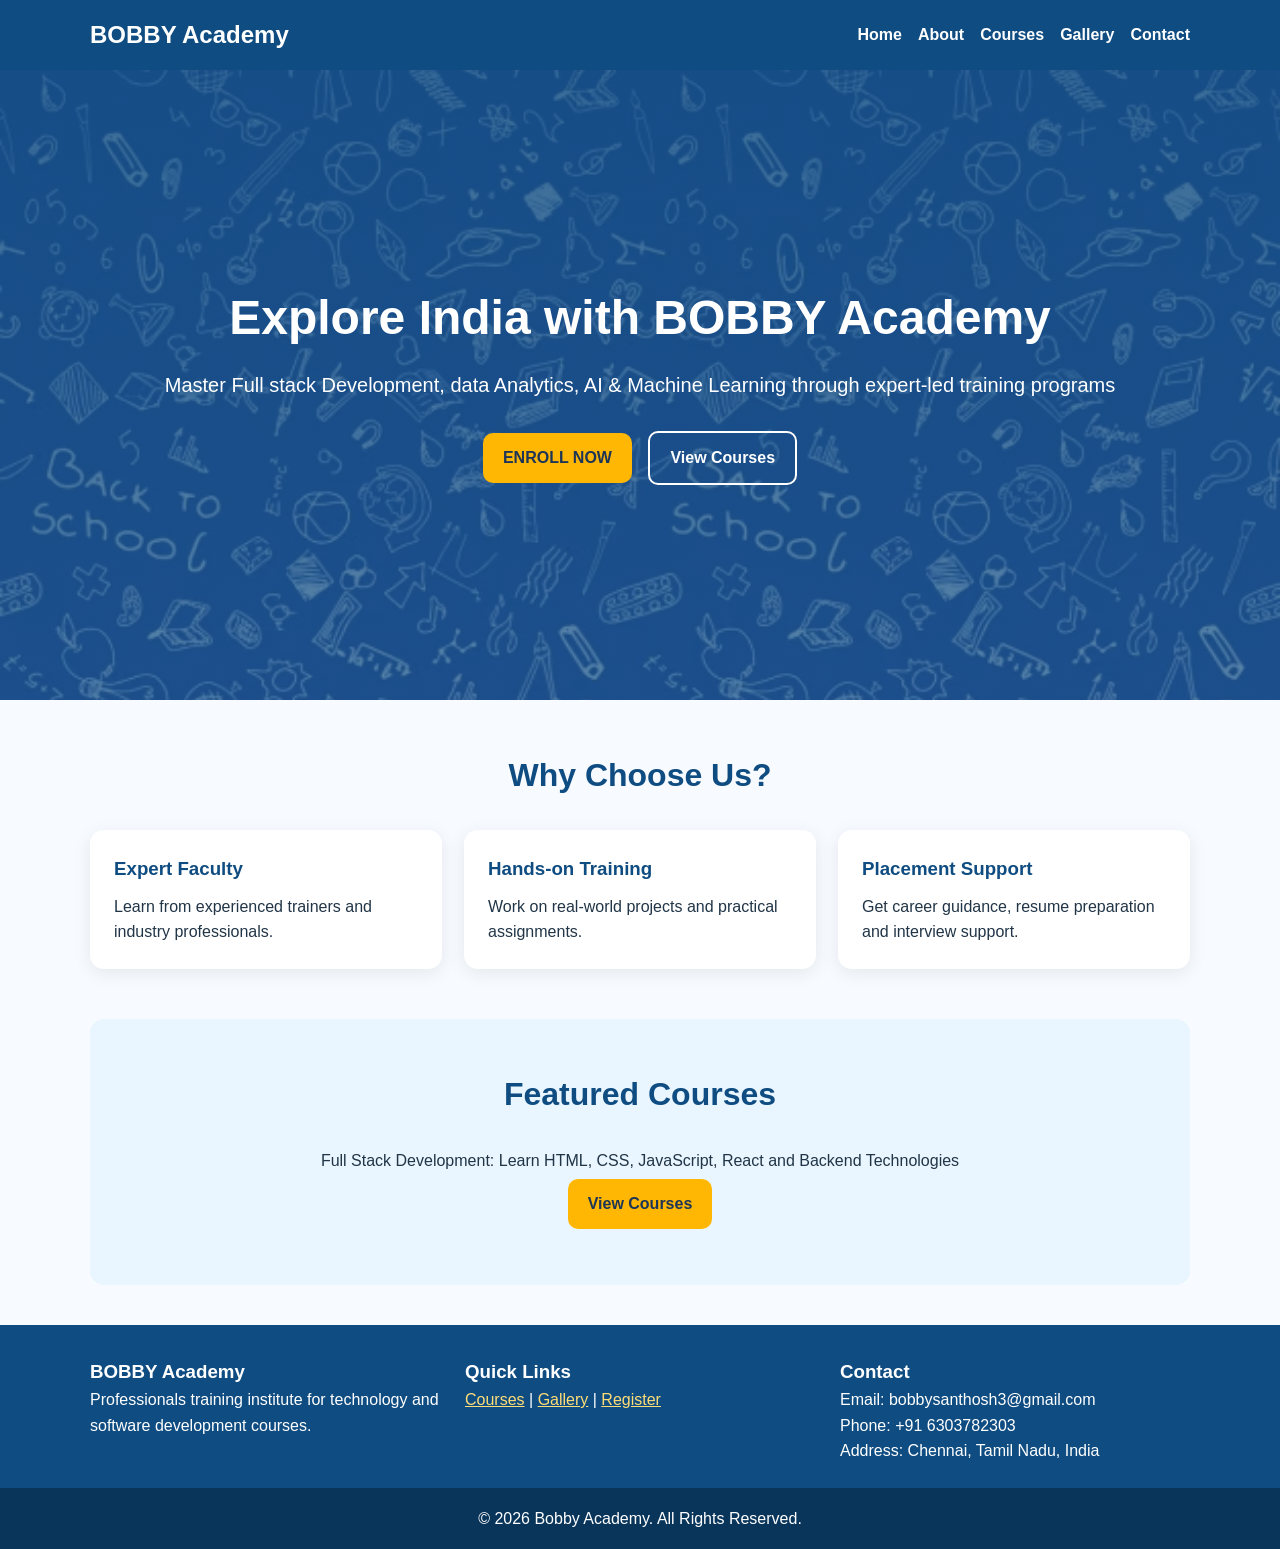
<file: index.html>
<!DOCTYPE html>
<html lang="en">
<head>
  <meta charset="UTF-8">
  <meta name="viewport" content="width=device-width, initial-scale=1.0">
  <title>BOBBY Academy | Full Stack Development, Data Analytics, AI & Machine Learning</title>
  <meta name="description" content="BOBBY Academy offers professional training in Full Stack Development, Data Analytics, Artificial Intelligence, Machine Learning, Python Programming and Web Development with expert faculty and hands-on projects.">
  <meta name="keywords" content="BOBBY Academy, Full Stack Development, Data Analytics, Artificial Intelligence, Machine Learning, Python, HTML, CSS, JavaScript, Web Development">

  <meta name="author" content="Bobby Santhosh">

  <link rel="canonical" href="https://bobby-academy.netlify.app/">

  <link rel="stylesheet" href="style.css">
</head>
<body>

<header class="site-header">
  <div class="container header-inner">
    <a class="logo" href="index.html">BOBBY Academy</a>
    <button class="menu-btn" id="menuBtn" aria-label="Toggle navigation">☰</button>
    <nav class="nav-links" id="navLinks">
      <a href="index.html">Home</a>
      <a href="about.html">About</a>
      <a href="courses.html">Courses</a>
      <a href="gallery.html">Gallery</a>
      <a href="contact.html">Contact</a>
    </nav>
  </div>
</header>

<main>

<section class="hero">
  <div class="container hero-content">
    <h1>Explore India with BOBBY Academy</h1>
    <p>Master Full stack Development, data Analytics, AI & Machine Learning through expert-led training programs</p>
    <a class="btn" href="contact.html">ENROLL NOW</a>
    <a class="btn btn-outline" href="courses.html">View Courses</a>
  </div>
</section>
<section class="container section">
  <h2>Why Choose Us?</h2>
  <div class="cards">
    <article class="card"><h3>Expert Faculty</h3><p>Learn from experienced trainers and industry professionals.</p></article>
    <article class="card"><h3>Hands-on Training</h3><p>Work on real-world projects and practical assignments.</p></article>
    <article class="card"><h3>Placement Support</h3><p>Get career guidance, resume preparation and interview support.</p></article>
  </div>
</section>
<section class="container section highlight">
  <h2>Featured Courses</h2>
  <p>Full Stack Development: Learn HTML, CSS, JavaScript, React and Backend Technologies</p>
  <a class="btn" href="courses.html">View Courses</a>
</section>

</main>

<footer class="site-footer">
  <div class="container footer-grid">
    <div>
      <h3>BOBBY Academy</h3>
      <p>Professionals training institute for technology and software development courses.</p>
    </div>
    <div>
      <h3>Quick Links</h3>
      <p><a href="courses.html">Courses</a> | <a href="gallery.html">Gallery</a> | <a href="contact.html">Register</a></p>
    </div>
    <div>
      <h3>Contact</h3>
      <p>Email: bobbysanthosh3@gmail.com <br>
        Phone: +91 6303782303 <br>
        Address: Chennai, Tamil Nadu, India</p>
    </div>
  </div>
  <p class="copyright">© 2026 Bobby Academy. All Rights Reserved.</p>
</footer>

<script src="script.js"></script>
<!--Start of Tawk.to Script-->
<script type="text/javascript">
var Tawk_API=Tawk_API||{}, Tawk_LoadStart=new Date();
(function(){
var s1=document.createElement("script"),s0=document.getElementsByTagName("script")[0];
s1.async=true;
s1.src='https://embed.tawk.to/6a4558ae4d46a91d40d7589e/1jsfe4s4i';
s1.charset='UTF-8';
s1.setAttribute('crossorigin','*');
s0.parentNode.insertBefore(s1,s0);
})();
</script>
<!--End of Tawk.to Script-->
</body>
</html>
</file>
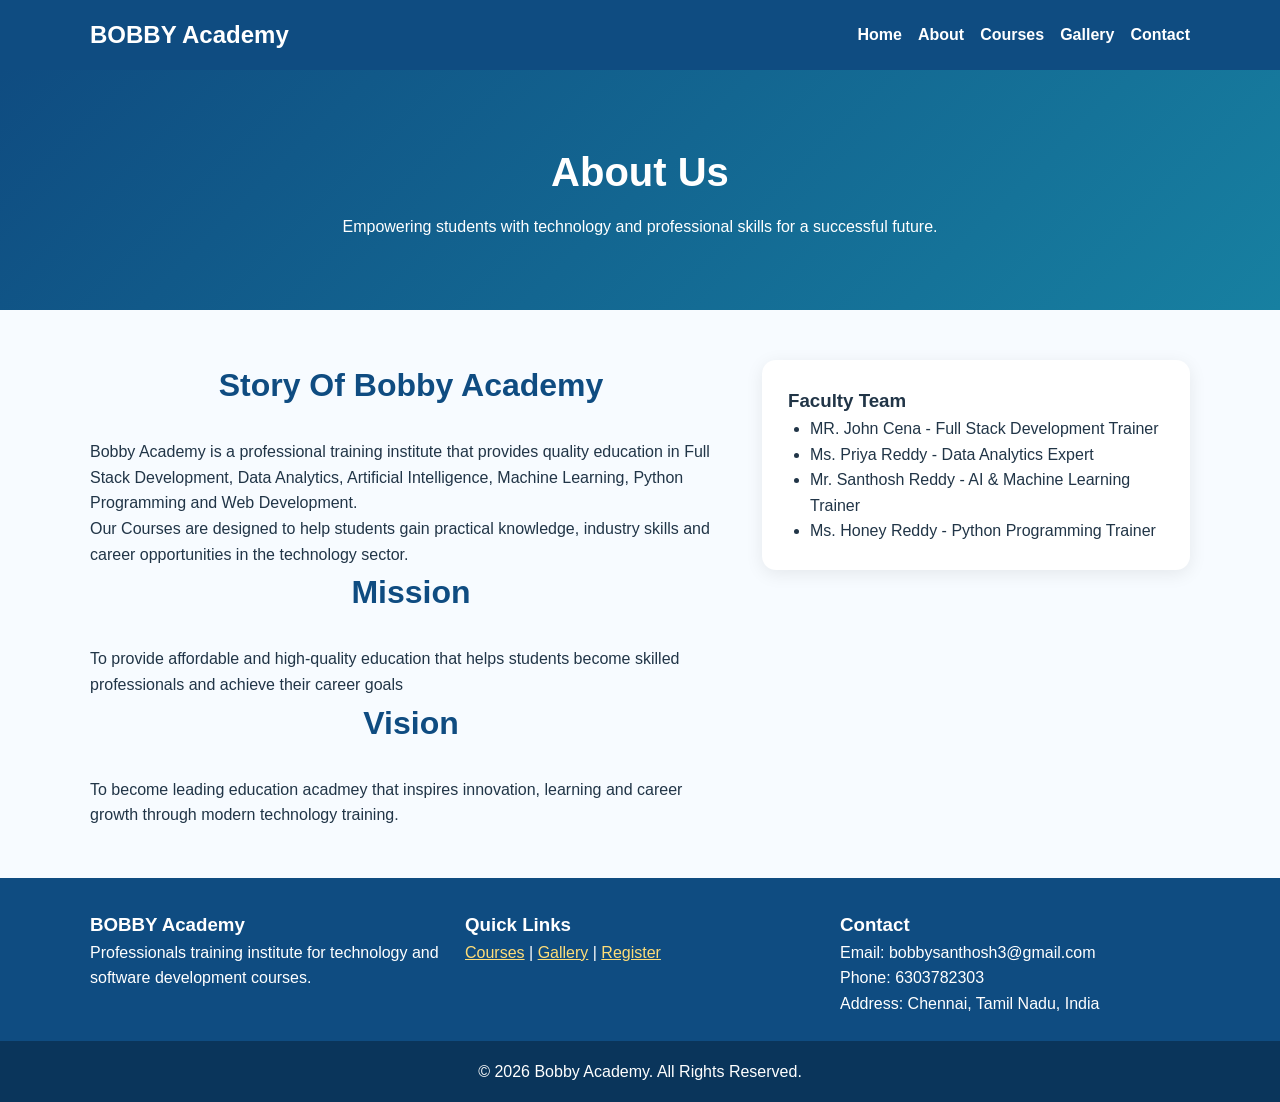
<file: about.html>
<!DOCTYPE html>
<html lang="en">
<head>
  <meta charset="UTF-8">
  <meta name="viewport" content="width=device-width, initial-scale=1.0">

  <title>About | BOBBY Academy - Full Stack, Data Analytics & AI Training</title>

  <meta name="description" content="Learn about BOBBY Academy, our mission, vision, expert faculty, and professional training programs in Full Stack Development, Data Analytics, Artificial Intelligence, Machine Learning, Python, and Web Development.">

  <meta name="keywords" content="BOBBY Academy, About, Full Stack Development, Data Analytics, Artificial Intelligence, Machine Learning, Python, Education">

  <meta name="author" content="Bobby Santhosh">

  <link rel="canonical" href="https://bobby-academy.netlify.app/about.html">

  <link rel="stylesheet" href="style.css">
</head>
<body>

<header class="site-header">
  <div class="container header-inner">
    <a class="logo" href="index.html">BOBBY Academy</a>
    <button class="menu-btn" id="menuBtn" aria-label="Toggle navigation">☰</button>
    <nav class="nav-links" id="navLinks">
      <a href="index.html">Home</a>
      <a href="about.html">About</a>
      <a href="courses.html">Courses</a>
      <a href="gallery.html">Gallery</a>
      <a href="contact.html">Contact</a>
    </nav>
  </div>
</header>

<main>

<section class="page-banner"><div class="container"><h1>About Us</h1><p>Empowering students with technology and professional skills for a successful future.</p></div></section>
<section class="container section two-column">
  <div><h2>Story Of Bobby Academy</h2><p>Bobby Academy is a professional training institute that provides quality education in Full Stack Development, Data Analytics, Artificial Intelligence, Machine Learning, Python Programming and Web Development.</p><p>Our Courses are designed to help students gain practical knowledge, industry skills and career opportunities in the technology sector.</p>
  <h2>Mission</h2><p>To provide affordable and high-quality education that helps students become skilled professionals and achieve their career goals</p><h2>Vision</h2><p>To become leading education acadmey that inspires innovation, learning and career growth through modern technology training.</p></div>
  <div class="info-box"><h3>Faculty Team</h3><ul><li>MR. John Cena - Full Stack Development Trainer</li><li>Ms. Priya Reddy - Data Analytics Expert</li><li>Mr. Santhosh Reddy - AI & Machine Learning Trainer</li><li>Ms. Honey Reddy - Python Programming Trainer</li></ul></div>
</section>

</main>

<footer class="site-footer">
  <div class="container footer-grid">
    <div>
      <h3>BOBBY Academy</h3>
      <p>Professionals training institute for technology and software development courses.</p>
    </div>
    <div>
      <h3>Quick Links</h3>
      <p><a href="courses.html">Courses</a> | <a href="gallery.html">Gallery</a> | <a href="contact.html">Register</a></p>
    </div>
    <div>
      <h3>Contact</h3>
      <p>Email: bobbysanthosh3@gmail.com <br>
         Phone: 6303782303<br>
        Address: Chennai, Tamil Nadu, India</p>
    </div>
  </div>
  <p class="copyright">© 2026 Bobby Academy. All Rights Reserved.</p>
</footer>

<script src="script.js"></script>
<!--Start of Tawk.to Script-->
<script type="text/javascript">
var Tawk_API=Tawk_API||{}, Tawk_LoadStart=new Date();
(function(){
var s1=document.createElement("script"),s0=document.getElementsByTagName("script")[0];
s1.async=true;
s1.src='https://embed.tawk.to/6a4558ae4d46a91d40d7589e/1jsfe4s4i';
s1.charset='UTF-8';
s1.setAttribute('crossorigin','*');
s0.parentNode.insertBefore(s1,s0);
})();
</script>
<!--End of Tawk.to Script-->
</body>
</html>
</file>
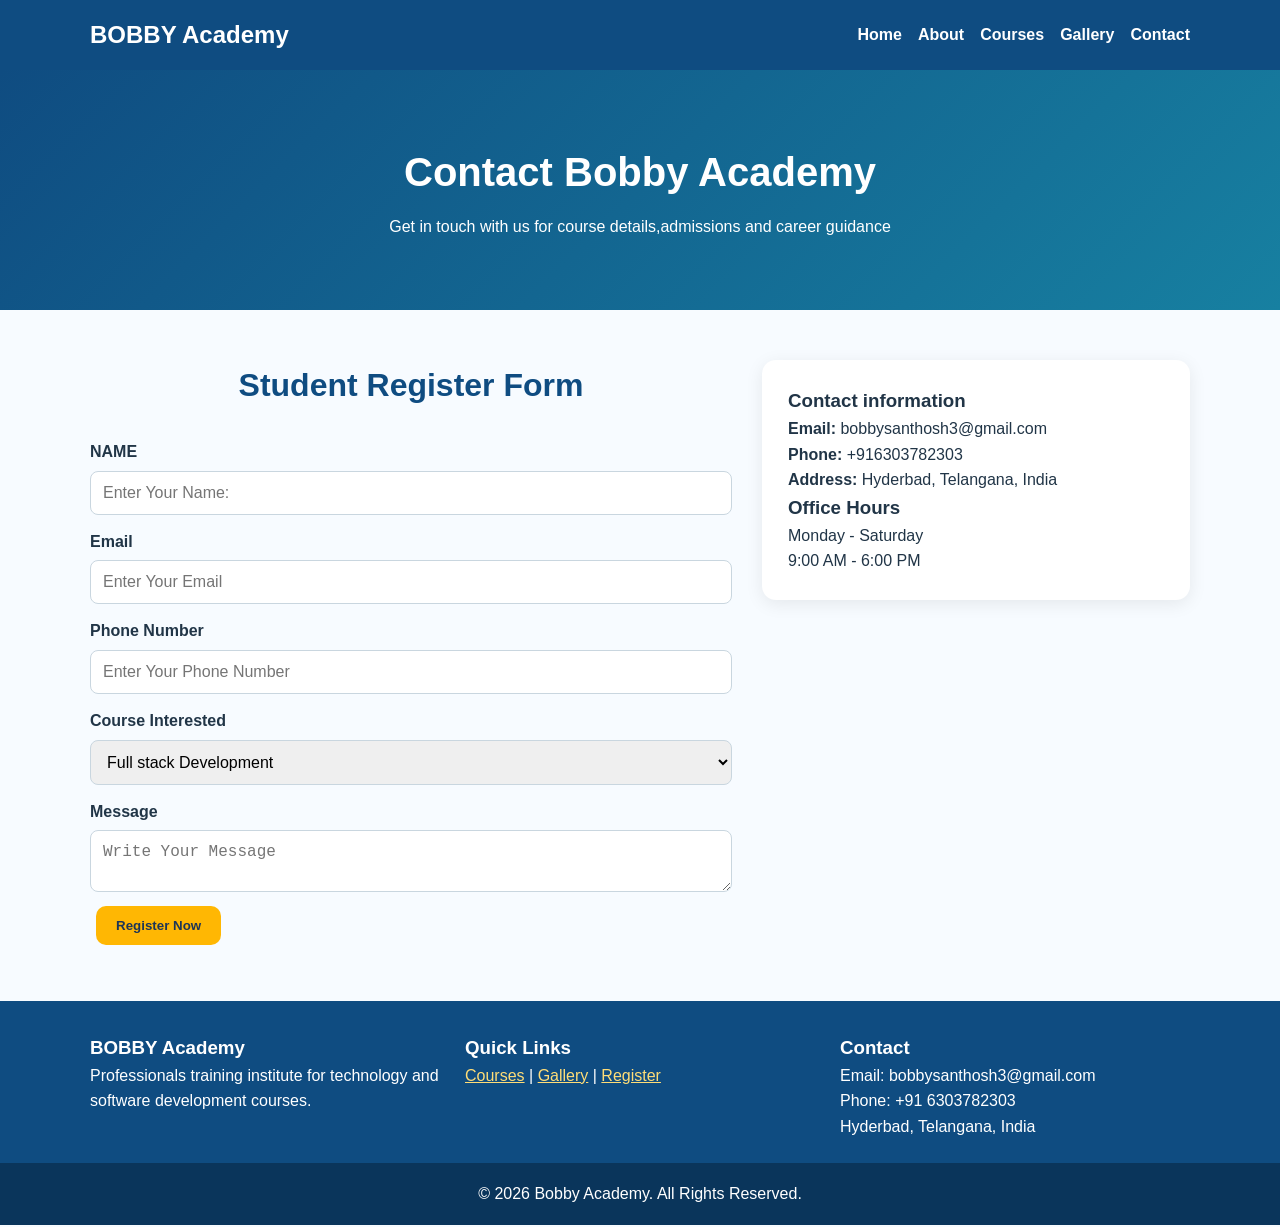
<file: contact.html>
<!DOCTYPE html>
<html lang="en">
<head>
  <meta charset="UTF-8">
  <meta name="viewport" content="width=device-width, initial-scale=1.0">

  <title>Contact | BOBBY Academy - Admissions & Course Enquiry</title>

  <meta name="description" content="Contact BOBBY Academy for admissions, course details, student registration, career guidance, and training programs in Full Stack Development, Data Analytics, AI, Machine Learning, and Python.">

  <meta name="keywords" content="BOBBY Academy, Contact, Student Registration, Admissions, Full Stack Development, Data Analytics, AI, Python">

  <meta name="author" content="Bobby Santhosh">

  <link rel="canonical" href="https://bobby-academy.netlify.app/contact.html">

  <link rel="stylesheet" href="style.css">
</head>
<body>

<header class="site-header">
  <div class="container header-inner">
    <a class="logo" href="index.html">BOBBY Academy</a>
    <button class="menu-btn" id="menuBtn" aria-label="Toggle navigation">☰</button>
    <nav class="nav-links" id="navLinks">
      <a href="index.html">Home</a>
      <a href="about.html">About</a>
      <a href="courses.html">Courses</a>
      <a href="gallery.html">Gallery</a>
      <a href="contact.html">Contact</a>
    </nav>
  </div>
</header>

<main>

<section class="page-banner"><div class="container"><h1>Contact Bobby Academy</h1><p>Get in touch with us for course details,admissions and career guidance</p></div></section>
<section class="container section two-column">
  <div><h2>Student Register Form</h2><form onSubmit="return validateForm()"><label>NAME</label><input type="text" id="name" placeholder="Enter Your Name:"/><label>Email</label><input type="email" id="email" placeholder="Enter Your Email"/><label>Phone Number</label><input type="tel" id="phone" placeholder="Enter Your Phone Number"/><label>Course Interested</label><select id="course"><option>Full stack Development</option><option>Data Analytics</option><option>AI & Machine Learning</option><option>Python Programming</option><option>Web Development</option></select><label>Message</label><textarea id="textarea" placeholder="Write Your Message"></textarea><button type="submit" class="btn">Register Now</button></form></div>
  <div class="info-box"><h3>Contact information</h3><p><strong>Email:</strong> bobbysanthosh3@gmail.com</p><p><strong>Phone:</strong> +916303782303</p><p><strong>Address:</strong> Hyderbad, Telangana, India</p><h3>Office Hours</h3><p>Monday - Saturday<br>9:00 AM - 6:00 PM</p></div>
</section>

</main>

<footer class="site-footer">
  <div class="container footer-grid">
    <div>
      <h3>BOBBY Academy</h3>
      <p>Professionals training institute for technology and software development courses.</p>
    </div>
    <div>
      <h3>Quick Links</h3>
      <p><a href="courses.html">Courses</a> | <a href="gallery.html">Gallery</a> | <a href="contact.html">Register</a></p>
    </div>
    <div>
      <h3>Contact</h3>
      <p>Email: bobbysanthosh3@gmail.com <br>Phone: +91 6303782303<br>Hyderbad, Telangana, India</p>
    </div>
  </div>
  <p class="copyright">© 2026 Bobby Academy. All Rights Reserved.</p>
</footer>

<script src="script.js"></script>
<!--Start of Tawk.to Script-->
<script type="text/javascript">
var Tawk_API=Tawk_API||{}, Tawk_LoadStart=new Date();
(function(){
var s1=document.createElement("script"),s0=document.getElementsByTagName("script")[0];
s1.async=true;
s1.src='https://embed.tawk.to/6a4558ae4d46a91d40d7589e/1jsfe4s4i';
s1.charset='UTF-8';
s1.setAttribute('crossorigin','*');
s0.parentNode.insertBefore(s1,s0);
})();
</script>
<!--End of Tawk.to Script-->
</body>
</html>
</file>
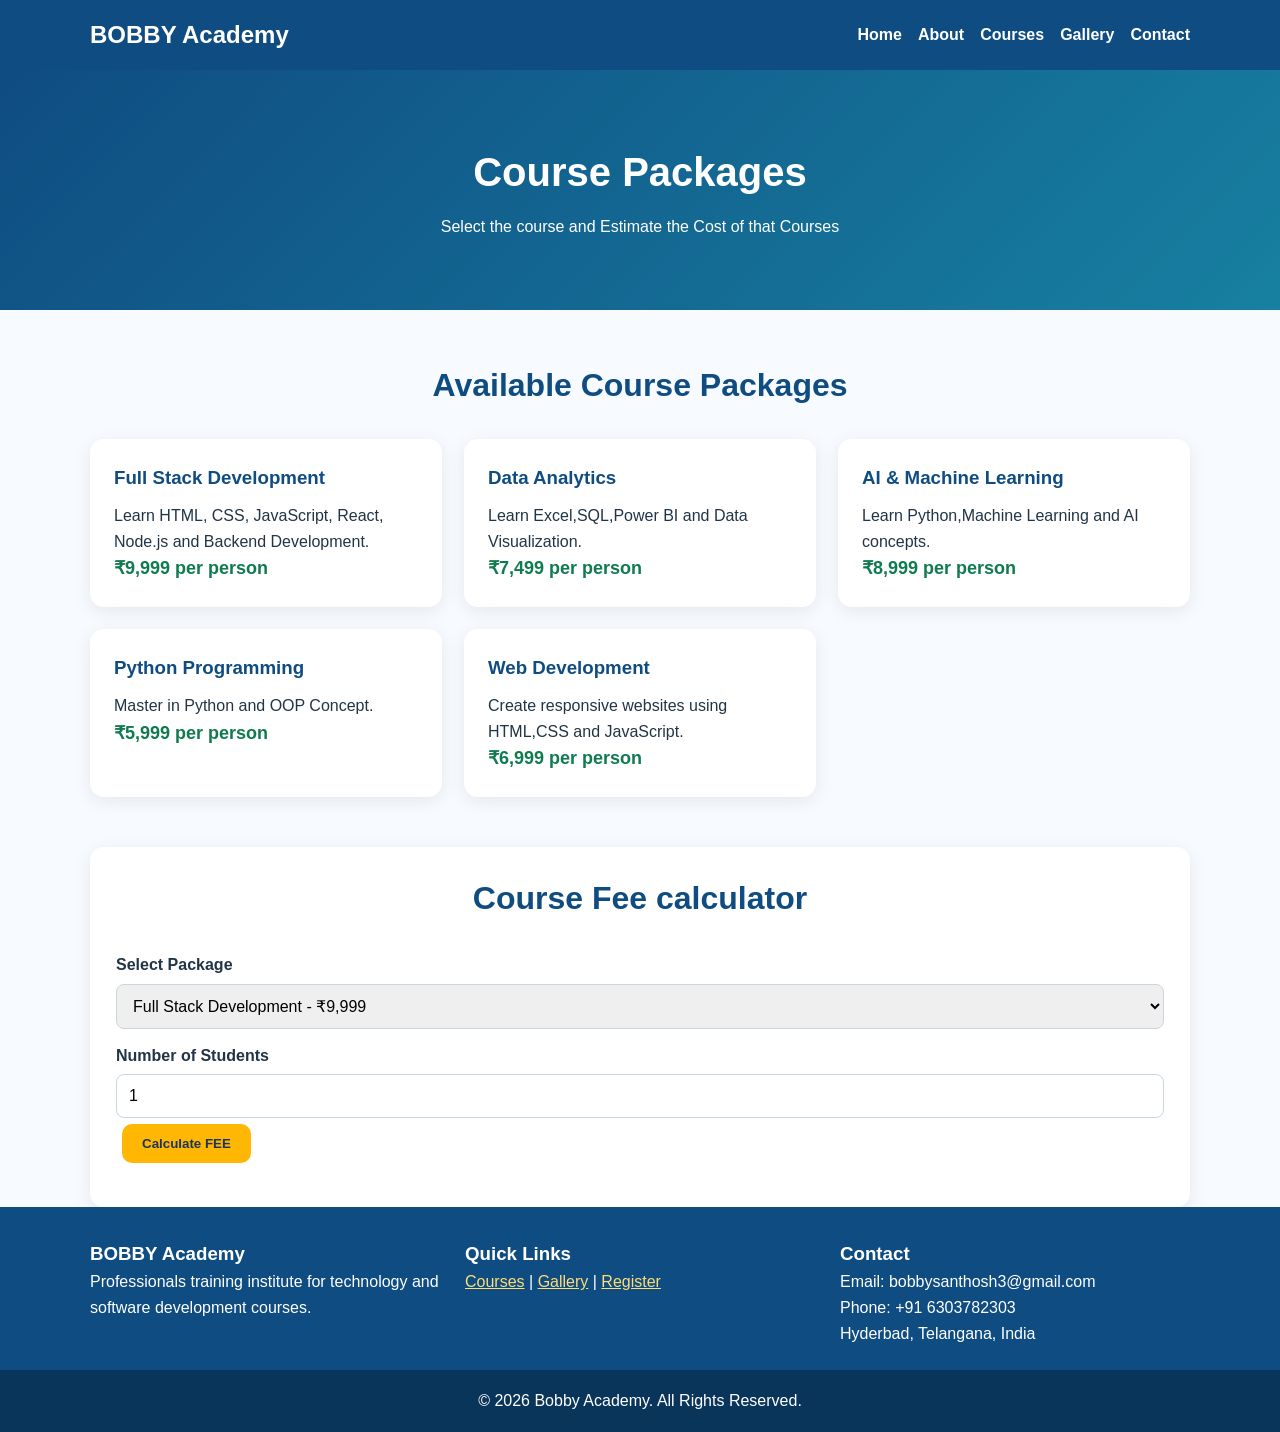
<file: courses.html>
<!DOCTYPE html>
<html lang="en">
<head>
  <meta charset="UTF-8">
  <meta name="viewport" content="width=device-width, initial-scale=1.0">
  <title>Courses | BOBBY Academy - Full Stack, Data Analytics & AI Training</title>
  <meta name="description" content="Explore professional courses at BOBBY Academy including Full Stack Development, Data Analytics, Artificial Intelligence, Machine Learning, Python Programming, and Web Development.">

  <meta name="keywords" content="BOBBY Academy, Full Stack Development, Data Analytics, Artificial Intelligence, Machine Learning, Python, Web Development">

  <meta name="author" content="Bobby Santhosh">

  <link rel="canonical" href="https://bobby-academy.netlify.app/courses.html">

  <link rel="stylesheet" href="style.css">
</head>
<body>

<header class="site-header">
  <div class="container header-inner">
    <a class="logo" href="index.html">BOBBY Academy</a>
    <button class="menu-btn" id="menuBtn" aria-label="Toggle navigation">☰</button>
    <nav class="nav-links" id="navLinks">
      <a href="index.html">Home</a>
      <a href="about.html">About</a>
      <a href="courses.html">Courses</a>
      <a href="gallery.html">Gallery</a>
      <a href="contact.html">Contact</a>
    </nav>
  </div>
</header>

<main>

<section class="page-banner"><div class="container"><h1>Course Packages</h1><p>Select the course and Estimate the Cost of that Courses</p></div></section>
<section class="container section">
  <h2>Available Course Packages</h2>
  <div class="cards">
    <article class="card"><h3>Full Stack Development</h3>Learn HTML, CSS, JavaScript, React, Node.js and Backend Development.<p></p><p class="price">₹9,999 per person</p></article>
    <article class="card"><h3>Data Analytics</h3><p>Learn Excel,SQL,Power BI and Data Visualization.</p><p class="price">₹7,499 per person</p></article>
    <article class="card"><h3>AI & Machine Learning</h3><p>Learn Python,Machine Learning and AI concepts.</p><p class="price">₹8,999 per person</p></article>
    <article class="card"><h3>Python Programming</h3><p>Master in Python and OOP Concept.</p><p class="price">₹5,999 per person</p></article>
    <article class="card"><h3>Web Development</h3><p>Create responsive websites using HTML,CSS and JavaScript.</p><p class="price">₹6,999 per person</p></article>
  </div>
</section>
<section class="container section calculator-box">
  <h2>Course Fee calculator</h2>
  <label for="packageSelect">Select Package</label>
  <select id="packageSelect"><option value="9999">Full Stack Development - ₹9,999</option><option value="7499">Data Analytics - ₹7,499</option><option value="8999">AI & Machine Learning - ₹8,999</option><option value="5999">Python Programming - ₹5,999</option><option value="6999">Web Development - ₹6,999</option></select>
  <label for="peopleCount">Number of Students</label>
  <input type="number" id="peopleCount" min="1" value="1">
  <button class="btn" onclick="calculateCost()">Calculate FEE</button>
  <p id="costResult" class="result"></p>
</section>

</main>

<footer class="site-footer">
  <div class="container footer-grid">
    <div>
      <h3>BOBBY Academy</h3>
      <p>Professionals training institute for technology and software development courses.</p>
    </div>
    <div>
      <h3>Quick Links</h3>
      <p><a href="courses.html">Courses</a> | <a href="gallery.html">Gallery</a> | <a href="contact.html">Register</a></p>
    </div>
    <div>
      <h3>Contact</h3>
      <p>Email: bobbysanthosh3@gmail.com <br>Phone: +91 6303782303<br>Hyderbad, Telangana, India</p>
    </div>
  </div>
  <p class="copyright">© 2026 Bobby Academy. All Rights Reserved.</p>
</footer>

<script src="script.js"></script>
<!--Start of Tawk.to Script-->
<script type="text/javascript">
var Tawk_API=Tawk_API||{}, Tawk_LoadStart=new Date();
(function(){
var s1=document.createElement("script"),s0=document.getElementsByTagName("script")[0];
s1.async=true;
s1.src='https://embed.tawk.to/6a4558ae4d46a91d40d7589e/1jsfe4s4i';
s1.charset='UTF-8';
s1.setAttribute('crossorigin','*');
s0.parentNode.insertBefore(s1,s0);
})();
</script>
<!--End of Tawk.to Script-->
</body>
</html>
</file>
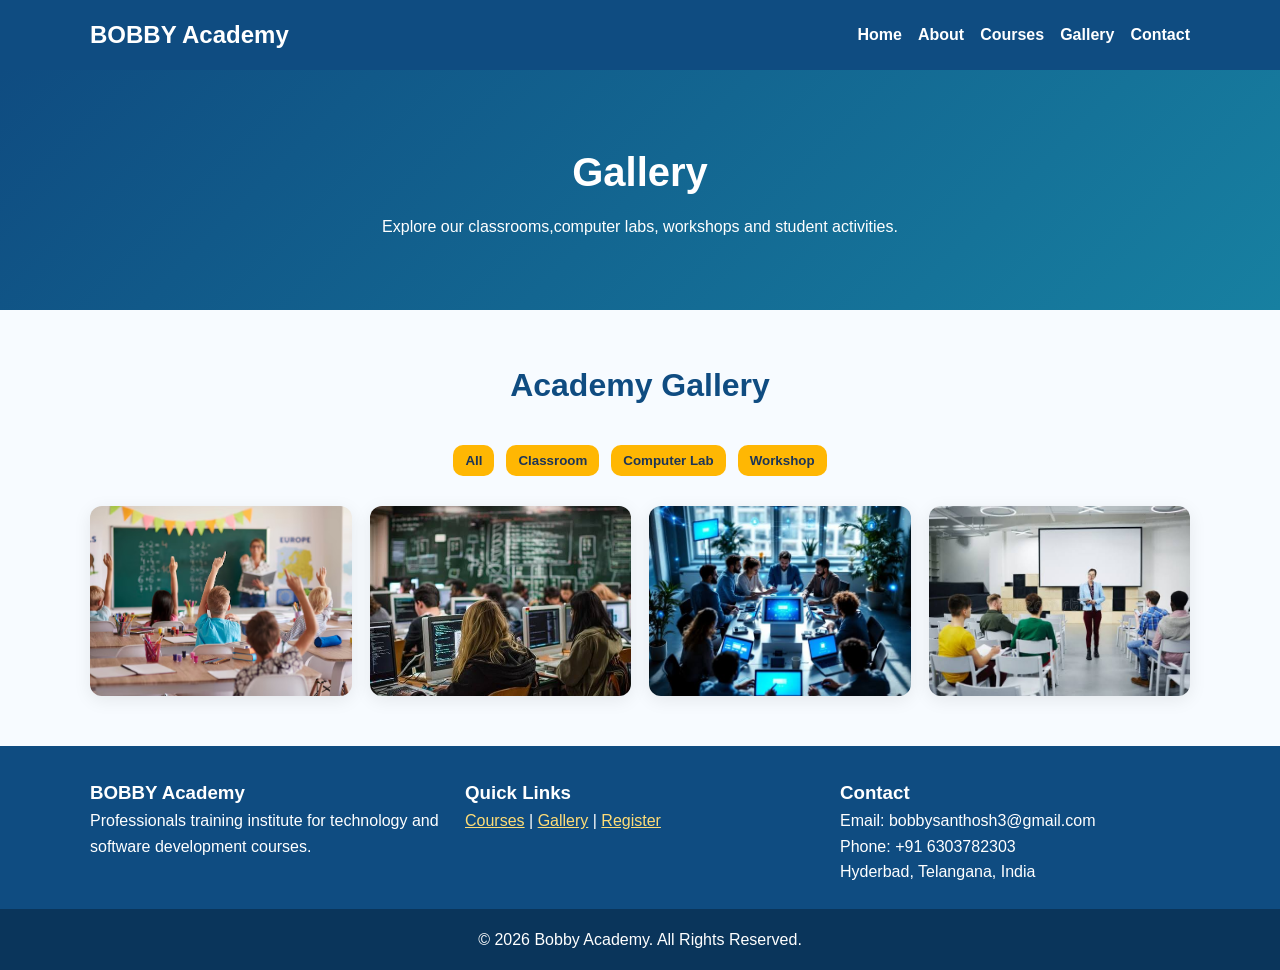
<file: gallery.html>
<!DOCTYPE html>
<html lang="en">
<head>
  <meta charset="UTF-8">
  <meta name="viewport" content="width=device-width, initial-scale=1.0">

  <title>Gallery | BOBBY Academy - Classrooms, Labs & Student Activities</title>

  <meta name="description" content="Explore the BOBBY Academy gallery featuring classrooms, computer labs, workshops, and student learning activities.">

  <meta name="keywords" content="BOBBY Academy, Gallery, Classroom, Computer Lab, Workshops, Student Activities, Technology Training">

  <meta name="author" content="Bobby Santhosh">

  <link rel="canonical" href="https://bobby-academy.netlify.app/gallery.html">

  <link rel="stylesheet" href="style.css">
</head>
<body>

<header class="site-header">
  <div class="container header-inner">
    <a class="logo" href="index.html">BOBBY Academy</a>
    <button class="menu-btn" id="menuBtn" aria-label="Toggle navigation">☰</button>
    <nav class="nav-links" id="navLinks">
      <a href="index.html">Home</a>
      <a href="about.html">About</a>
      <a href="courses.html">Courses</a>
      <a href="gallery.html">Gallery</a>
      <a href="contact.html">Contact</a>
    </nav>
  </div>
</header>

<main>

<section class="page-banner"><div class="container"><h1>Gallery</h1><p>Explore our classrooms,computer labs, workshops and student activities.</p></div></section>
<section class="container section">
  <h2>Academy Gallery</h2>
  <div class="filter-buttons"><button class="btn small" onclick="filterGallery('all')">All</button><button class="btn small" onclick="filterGallery('classroom')">Classroom</button><button class="btn small" onclick="filterGallery('lab')">Computer Lab</button><button class="btn small" onclick="filterGallery('workshop')">Workshop</button></div>
  <div class="gallery-grid"><img class="gallery-item classroom" src="images/gallery1.avif" alt="Students learning in classroom"><img class="gallery-item lab" src="images/gallery2.jpg" alt="Students working in a computer Lab"><img class="gallery-item workshop" src="images/gallery3.jpg" alt="Students attending technology workshop"><img class="gallery-item classroom" src="images/gallery4.jpg" alt="Students attending a training classroom session"></div>
</section>

</main>

<footer class="site-footer">
  <div class="container footer-grid">
    <div>
      <h3>BOBBY Academy</h3>
      <p>Professionals training institute for technology and software development courses.</p>
    </div>
    <div>
      <h3>Quick Links</h3>
      <p><a href="courses.html">Courses</a> | <a href="gallery.html">Gallery</a> | <a href="contact.html">Register</a></p>
    </div>
    <div>
      <h3>Contact</h3>
      <p>Email: bobbysanthosh3@gmail.com <br>Phone: +91 6303782303<br>Hyderbad, Telangana, India</p>
    </div>
  </div>
  <p class="copyright">© 2026 Bobby Academy. All Rights Reserved.</p>
</footer>

<script src="script.js"></script>
<!--Start of Tawk.to Script-->
<script type="text/javascript">
var Tawk_API=Tawk_API||{}, Tawk_LoadStart=new Date();
(function(){
var s1=document.createElement("script"),s0=document.getElementsByTagName("script")[0];
s1.async=true;
s1.src='https://embed.tawk.to/6a4558ae4d46a91d40d7589e/1jsfe4s4i';
s1.charset='UTF-8';
s1.setAttribute('crossorigin','*');
s0.parentNode.insertBefore(s1,s0);
})();
</script>
<!--End of Tawk.to Script-->
</body>
</html>
</file>
<file: style.css>
/* MANTRA 2026 Sample Frontend Website */
*{box-sizing:border-box;margin:0;padding:0}body{font-family:Arial,Helvetica,sans-serif;line-height:1.6;color:#213547;background:#f7fbff}.container{width:90%;max-width:1100px;margin:auto}.site-header{background:#0f4c81;color:#fff;position:sticky;top:0;z-index:10}.header-inner{display:flex;justify-content:space-between;align-items:center;padding:16px 0}.logo{color:#fff;font-size:24px;font-weight:bold;text-decoration:none}.nav-links{display:flex;gap:16px}.nav-links a{color:#fff;text-decoration:none;font-weight:600}.nav-links a:hover{text-decoration:underline}.menu-btn{display:none;background:#fff;color:#0f4c81;border:none;padding:8px 12px;font-size:22px;border-radius:6px;cursor:pointer}.hero{min-height:70vh;background:linear-gradient(rgba(15,76,129,.82),rgba(15,76,129,.7)),url("images/academy-banner.avif") center/cover no-repeat;color:#fff;display:flex;align-items:center;text-align:center}.hero h1{font-size:48px;margin-bottom:12px}.hero p{font-size:20px;margin-bottom:24px}.page-banner{background:linear-gradient(135deg,#0f4c81,#1780a1);color:#fff;padding:70px 0;text-align:center}.page-banner h1{font-size:40px;margin-bottom:10px}.section{padding:50px 0}.section h2{text-align:center;margin-bottom:28px;font-size:32px;color:#0f4c81}.cards{display:grid;grid-template-columns:repeat(3,1fr);gap:22px}.card{background:#fff;padding:24px;border-radius:14px;box-shadow:0 4px 18px rgba(0,0,0,.08);transition:transform .3s}.card:hover{transform:translateY(-6px)}.card h3{color:#0f4c81;margin-bottom:10px}.destination img{width:100%;height:170px;object-fit:cover;border-radius:10px;margin-bottom:14px;background:#eef7ff}.price{color:#0f7b4f;font-weight:bold;font-size:18px}.btn{display:inline-block;background:#ffb703;color:#1d3557;padding:12px 20px;margin:6px;border-radius:10px;text-decoration:none;border:none;cursor:pointer;font-weight:bold}.btn:hover{background:#ffc533}.btn-outline{background:transparent;border:2px solid #fff;color:#fff}.btn.small{padding:8px 12px}.highlight{background:#e9f6ff;border-radius:14px;text-align:center;margin-bottom:40px;padding-left:20px;padding-right:20px}.two-column{display:grid;grid-template-columns:1.5fr 1fr;gap:30px;align-items:start}.info-box,.calculator-box,.form-section form{background:#fff;padding:26px;border-radius:14px;box-shadow:0 4px 18px rgba(0,0,0,.08)}.info-box ul{margin-left:22px}form{max-width:650px;margin:auto}label{display:block;margin-top:14px;font-weight:bold}input,select,textarea{width:100%;padding:12px;margin-top:6px;border:1px solid #c9d6df;border-radius:8px;font-size:16px}.result{margin-top:12px;font-weight:bold;color:#0f7b4f}.filter-buttons{text-align:center;margin-bottom:24px}.gallery-grid{display:grid;grid-template-columns:repeat(4,1fr);gap:18px}.gallery-grid img{width:100%;height:190px;object-fit:cover;border-radius:12px;background:#eef7ff;box-shadow:0 4px 18px rgba(0,0,0,.08)}.site-footer{background:#0f4c81;color:#fff;padding-top:32px}.footer-grid{display:grid;grid-template-columns:repeat(3,1fr);gap:25px}.site-footer a{color:#ffdd77}.copyright{text-align:center;padding:18px;background:#0a355b;margin-top:24px}@media(max-width:768px){.cards,.footer-grid{grid-template-columns:repeat(2,1fr)}.gallery-grid{grid-template-columns:repeat(2,1fr)}.two-column{grid-template-columns:1fr}}@media(max-width:600px){.menu-btn{display:block}.nav-links{display:none;flex-direction:column;width:100%;background:#0a355b;padding:14px;margin-top:12px;border-radius:8px}.nav-links.show{display:flex}.header-inner{flex-wrap:wrap}.hero h1{font-size:34px}.hero p{font-size:17px}.cards,.footer-grid,.gallery-grid{grid-template-columns:1fr}.page-banner h1{font-size:32px}} .gallery-grid img:hover{transform:scale(1.05);transition:0.3s;}
</file>
